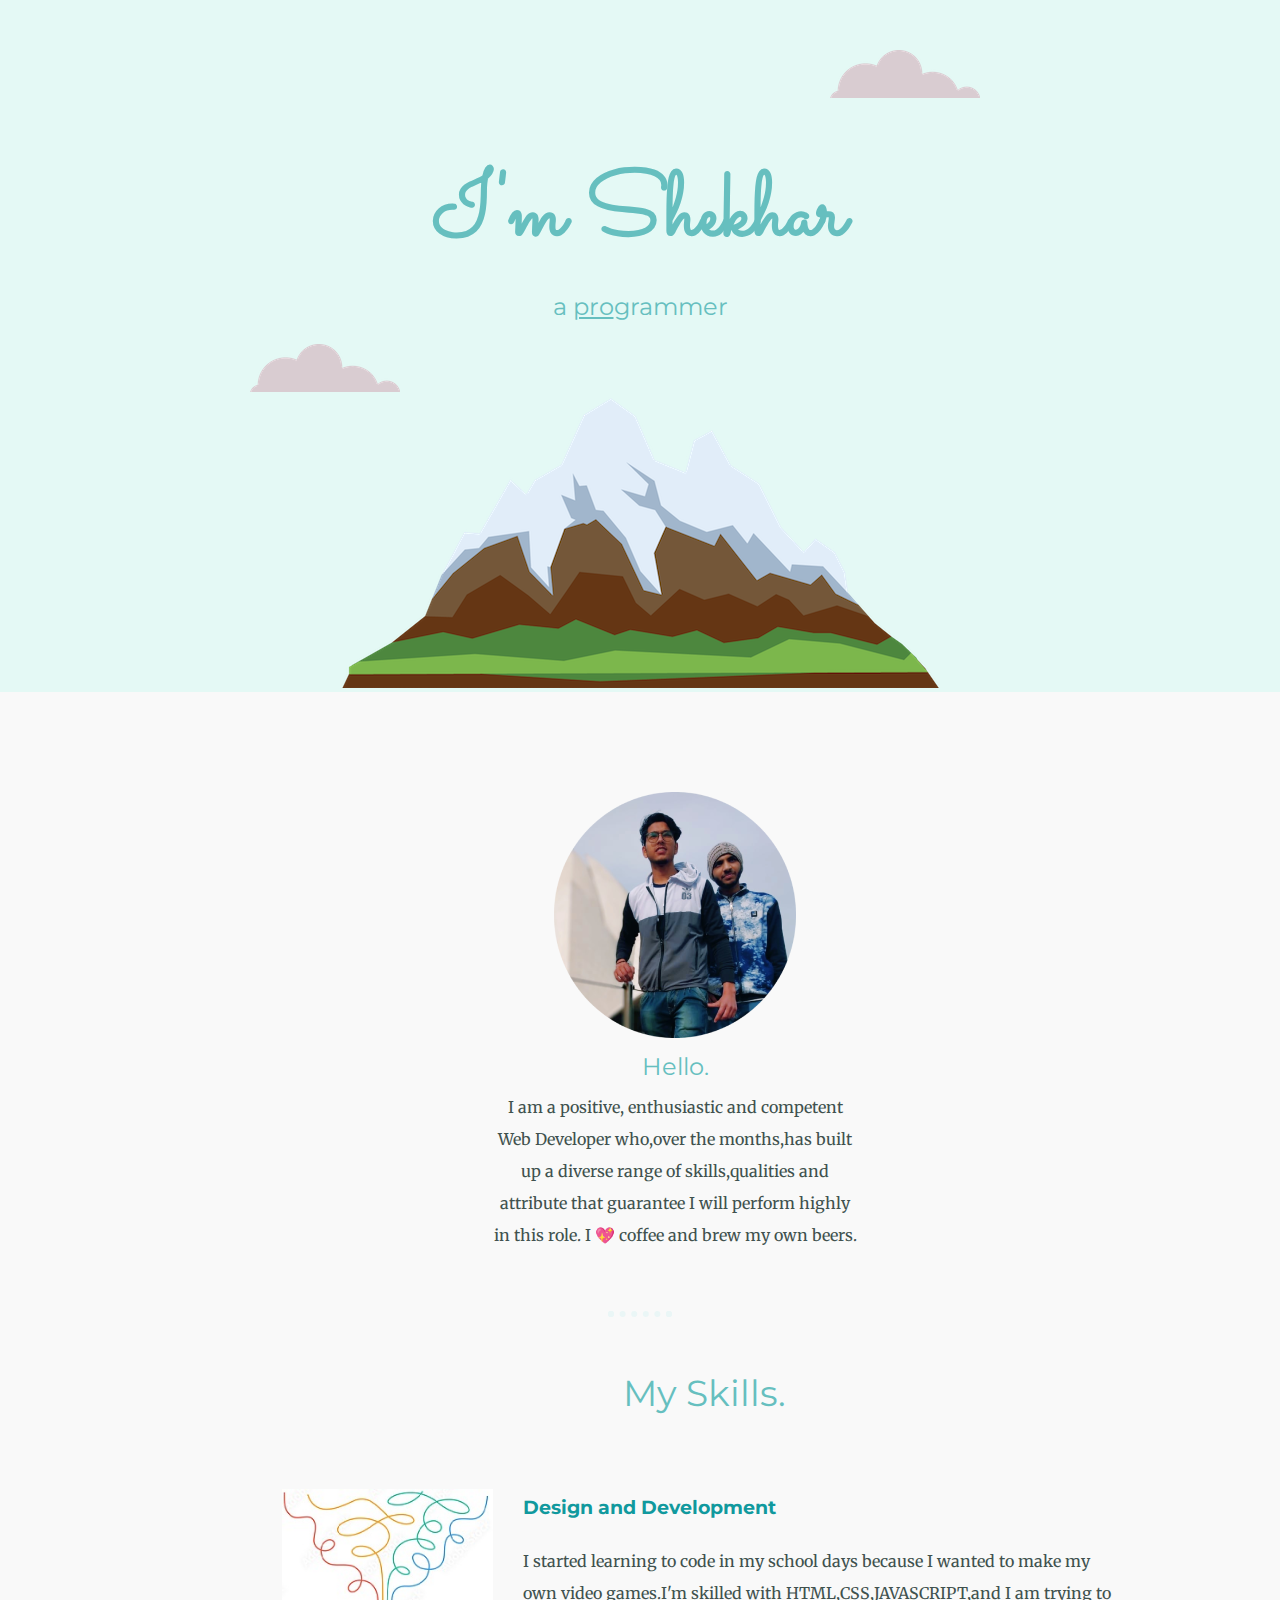
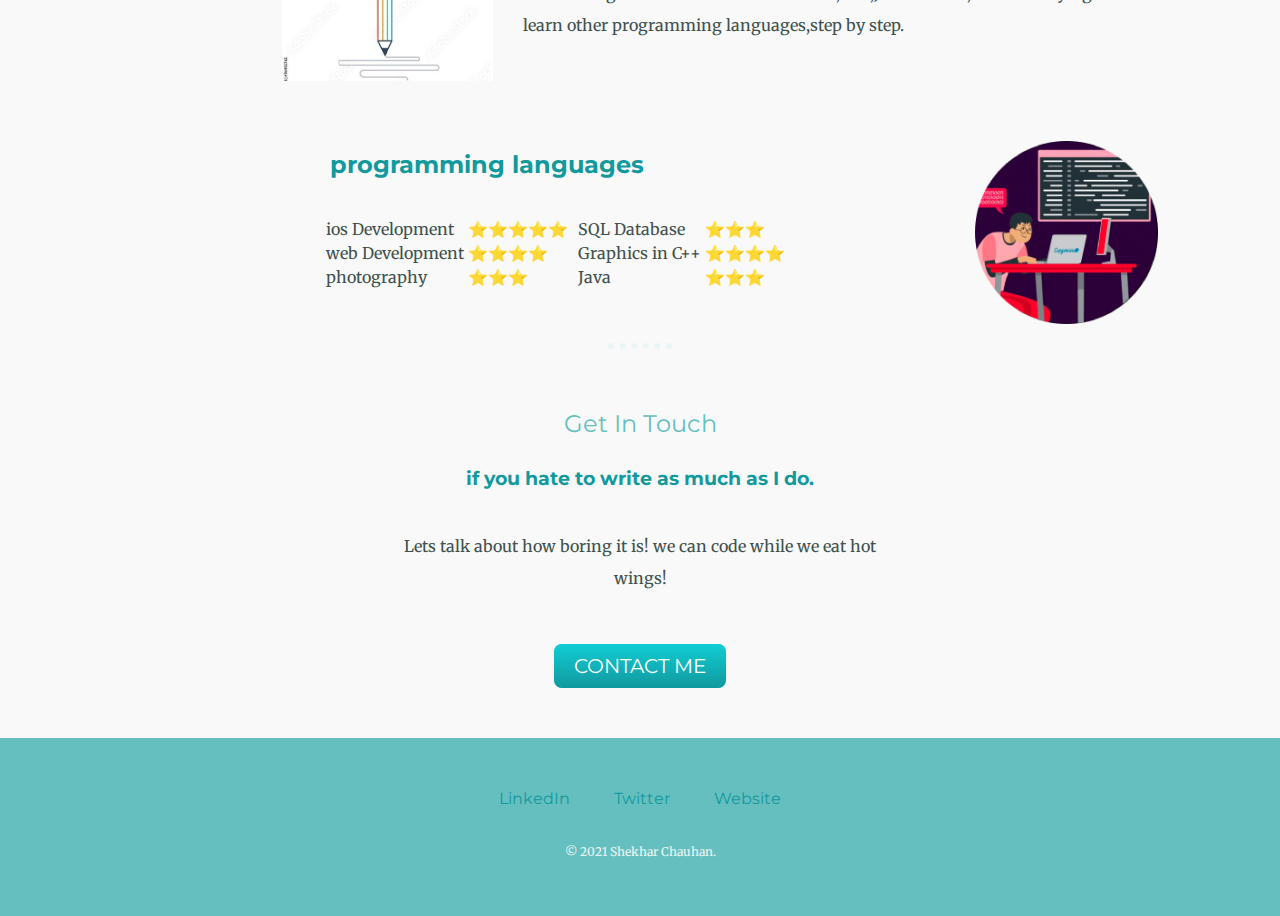
<file: index.html>
<!DOCTYPE html>
<html lang="en" dir="ltr">

<head>
  <meta charset="utf-8">
  <title>Shekhar Chauhan</title>
  <link rel="stylesheet" href="css/styles.css">
  <link rel="icon" href="favicon.ico">
  <link href="https://fonts.googleapis.com/css2?family=Sacramento&display=swap" rel="stylesheet">
  <link href="https://fonts.googleapis.com/css2?family=Montserrat:ital,wght@0,100;0,200;0,300;0,400;0,500;1,100;1,200;1,300;1,400&display=swap" rel="stylesheet">
  <link href="https://fonts.googleapis.com/css2?family=Merriweather:ital,wght@0,300;0,400;0,700;0,900;1,300;1,400;1,700;1,900&display=swap" rel="stylesheet">
</head>

<body>
  <div class="top-container">
    <img class="top-cloud" src="images/cloudangela.png" alt="cloud-img">
    <h1>I'm Shekhar</h1>

    <h2>a <span class="pro">pro</span>grammer</h2>

    <img class="bottom-cloud" src="images/cloudangela.png" alt="cloud-img">
    <img src="images/mountain (1)latest.png" alt="mount-img">
  </div>
  <div class="middle-container">
    <div class="profile">
      <img src="images/dick.png" alt="profile-pic">
      <h2>Hello.</h2>
      <p class="intro">I am a positive,
        enthusiastic and competent Web Developer who,over the months,has built up a diverse range of skills,qualities and attribute that
        guarantee I will perform highly in this role.
        I 💖 coffee and brew my own beers.
      </p>
    </div>
  </div>
  <hr>
  <div class="skills">    <!--skill div-->
    <h2>My Skills.</h2>
    <div class="skill-row">
      <img class="code-img" src="images/skills.jpg" alt="skll">
      <h3>Design and Development</h3>
      <p>I started learning to code in my school days because I wanted to make my own video games.I'm skilled with HTML,CSS,JAVASCRIPT,and I am trying to learn other programming languages,step by step.</p>
    </div>
    <div class="skill-row2">
      <img class="pro-img" src="images/skill2.png" alt="skill2">
      <h3 class="hdng">programming languages</h3>
    </div>
  </div>
  <style media="screen">
    td {
      text-align: left;
    }
  </style>
  <div class="table-div">
    <table>
      <tr>
        <td>
          <table>
            <tr>
              <td>ios Development</td>
              <td> ⭐⭐⭐⭐⭐ </td>
            </tr>
            <tr>
              <td>web Development</td>
              <td> ⭐⭐⭐⭐ </td>
            </tr>
            <tr>
              <td>photography</td>
              <td> ⭐⭐⭐ </td>
            </tr>
          </table>
        </td>
        <td>
          <table>
            <tr>
              <td>SQL Database</td>
              <td> ⭐⭐⭐ </td>
            </tr>
            <tr>
              <td>Graphics in C++</td>
              <td> ⭐⭐⭐⭐ </td>
            </tr>
            <tr>
              <td>Java</td>
              <td> ⭐⭐⭐ </td>
            </tr>
          </table>
        </td>
      </tr>
    </table>
  </div>
  <br>
  <hr>
  <br>
  <div class="contact-me">
    <h2>Get In Touch</h2>
    <h3>if you hate to write as much as I do.</h3>
    <p class="contact-msg">Lets talk about how boring it is! we can code while we eat hot wings!</p>
    <a class="btn" href="mailto:Shekharchauhan9050@gmail.com">CONTACT ME</a>
  </div>
  </div>


  <div class="bottom-container">
    <a class="footer-link" href="https://www.linkedin.com/in/Shekhar-chauhan-2b39881b2">LinkedIn</a>
    <a class="footer-link" href="https://twitter.com/">Twitter</a>
    <a class="footer-link" href="https://www.appbrewery.co/">Website</a>
    <p class="copyright">© 2021 Shekhar Chauhan.</p>
  </div>
</body>

</html>
</file>
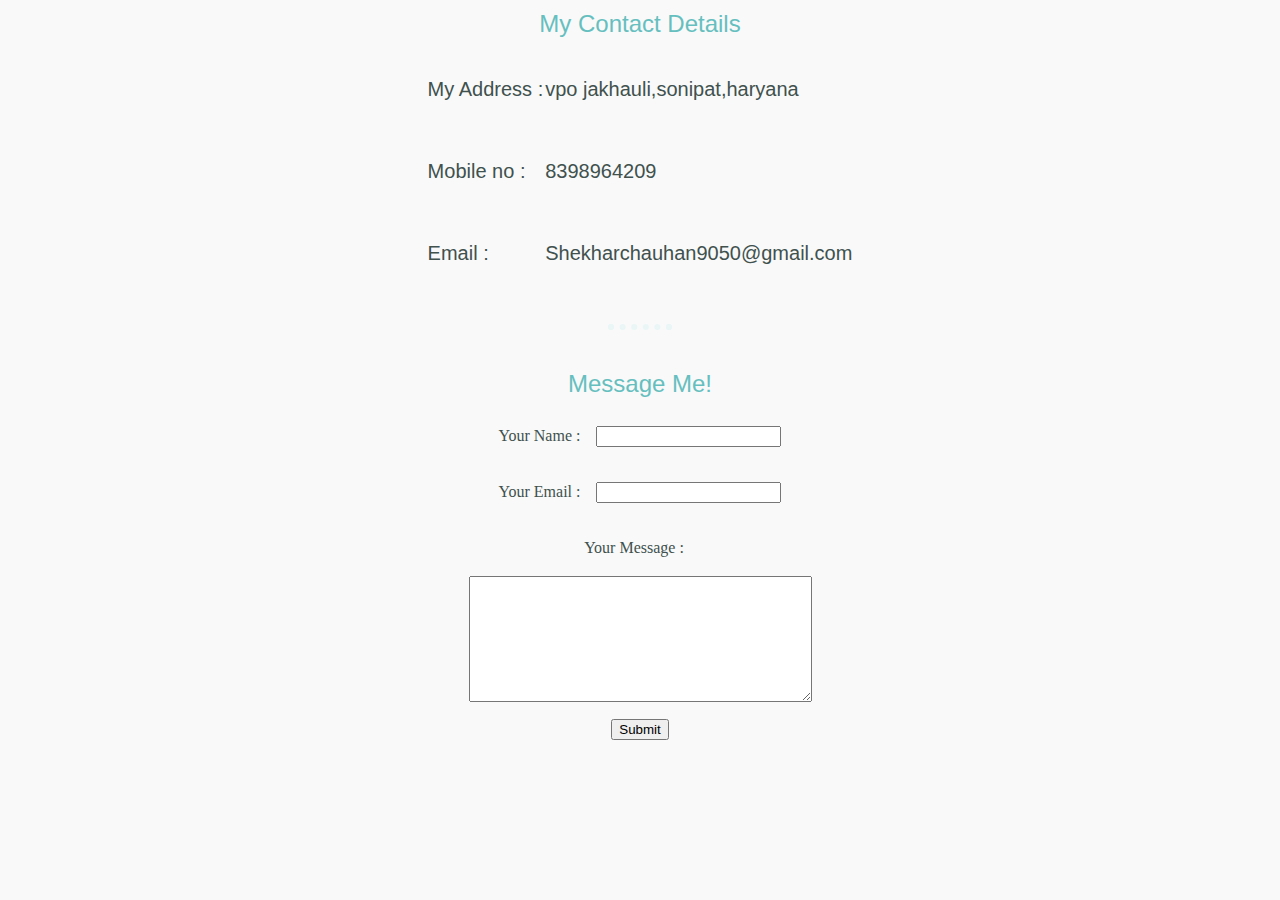
<file: my contact.html>
<!DOCTYPE html>
<html lang="en" dir="ltr">

<head>
  <meta charset="utf-8">
 <title>My contacts</title>
   <link rel="stylesheet" href="css/styles.css">
</head>

<body>
  <h2>My Contact Details</h2>
  <style media="screen">
    td {
      text-align: left;
    }
  </style>
  <table class="myself" cellspacing="0">
    <tr>
      <td>
        <p>My Address :</p>
      </td>
      <td>
        <p>vpo jakhauli,sonipat,haryana</p>
      </td>
    </tr>
    <tr>
      <td>
        <p>Mobile no :</p>
      </td>
      <td>
        <p>8398964209</p>
      </td>
    </tr>
    <tr>
      <td>Email :</td>
      <td>
        <p>Shekharchauhan9050@gmail.com</p>
      </td>
    </tr>
  </table>
  <hr>
  <h2>Message Me!</h2>
<form class="form" action="mailto:Shekharchauhan9050@gmail.com" method="post" enctype="text/plain">
  <label>Your Name :</label>
  <input type="text" name="Your name" value=""><br>
  <label>Your Email :</label>
  <input type="email" name="Your E-email" value=""><br>
  <label>Your Message :</label><br>
  <textarea name="Your Message" rows="8" cols="40"></textarea><br>
  <input type="submit" name="">
</form>

</body>
</html>
</file>
<file: css/styles.css>
body{
  margin:0;
  text-align: center;
  font-family: 'Merriweather', serif;
  font-size: 100%;
  color: #40514E;
  background-color: #f9f9f9
}
h1{
    font-family: 'Sacramento', cursive;
  margin: 50px auto 0 auto;
  font-size: 5.625rem;
  color: #66BFBF;

}
h2{

  font-family: 'Montserrat', sans-serif;
  color: #66bfbf;
  font-weight: normal;
  padding: 10px;
  margin: 0;
}
h3{
  font-family: 'Montserrat', sans-serif;
  color: #11999E;
}
hr{
  border: dotted #EAF6F6 6px;
  border-bottom: none;
  width: 4%;
  margin: 30px auto;
}
a{
  color: #11999E;
    font-family: 'Montserrat', sans-serif;
    margin: 10px 20px;
    text-decoration: none;
}
a:hover{
  color: #EAF6F6;
}
.top-container{
  background-color: #E4f9f5;
  position: relative;
  padding-top: 100px;
}
.middle-container{
margin: 100px 0 60px 70px;
}
.bottom-container{
  background-color: #66BFBF;
  margin-top: 60px;
 padding: 50px 0 20px;
}
.pro{
  text-decoration: underline;
}
.bottom-cloud{
  position: absolute;
  left: 250px;
  bottom:300px;
}
.top-cloud{
  position: absolute;
  right:300px;
  top: 50px;
}
.profile{
  position: relative;
  margin: auto;

}
.skill-row{
width: 60%;
margin: 50px auto 100px auto;
text-align: left;
line-height: 2;
font-size: 1rem;
}
.code-img{
  width: 25%;
  float: left;
  margin-right: 30px;
}
.pro-img{
  width: 13%;
  float: right;
  margin: 0 250px 0 auto;
}
p{
  line-height: 2;
}
.table-div{
   margin: 0 100px 0 50px;
  width: fit-content;
}
.skills{
  width: 110%;
  font-size:1.5rem;
  margin: auto;
  line-height: 2;
  left: 90px;
}
.table-div{
  margin: auto;
  width: 50%
}
.intro{
  width: 30%;
  margin: auto;
}
.hdng{
  font-size: 1.5rem;
}
.contact-msg{
  width: 40%;
  margin: 40px auto 60px;
}
.copyright{
  color: #EAF6F6;
  font-size: 0.75rem;
  padding: 20px 0;
}
.btn {
  background: #11CDD4;
  background-image: -webkit-linear-gradient(top, #11CDD4, #11999E);
  background-image: -moz-linear-gradient(top, #11CDD4, #11999E);
  background-image: -ms-linear-gradient(top, #11CDD4, #11999E);
  background-image: -o-linear-gradient(top, #11CDD4, #11999E);
  background-image: linear-gradient(to bottom, #11CDD4, #11999E);
  -webkit-border-radius: 8;
  -moz-border-radius: 8;
  border-radius: 8px;
  font-family: 'Montserrat', sans-serif;
  color: #ffffff;
  font-size: 20px;
  padding: 10px 20px 10px 20px;
  text-decoration: none;
}

.btn:hover {
  background: #30E3CB;
  background-image: -webkit-linear-gradient(top, #30E3CB, #2BC4AD);
  background-image: -moz-linear-gradient(top, #30E3CB, #2BC4AD);
  background-image: -ms-linear-gradient(top, #30E3CB, #2BC4AD);
  background-image: -o-linear-gradient(top, #30E3CB, #2BC4AD);
  background-image: linear-gradient(to bottom, #30E3CB, #2BC4AD);
  text-decoration: none;
}
.form{
  line-height: 2;
}
.myself{
    font-family: 'Montserrat', sans-serif;
    font-size: 20px;
    margin: auto;
}
label{
  padding: 12px 12px 12px 0;
  display: inline-block;
}
</file>
